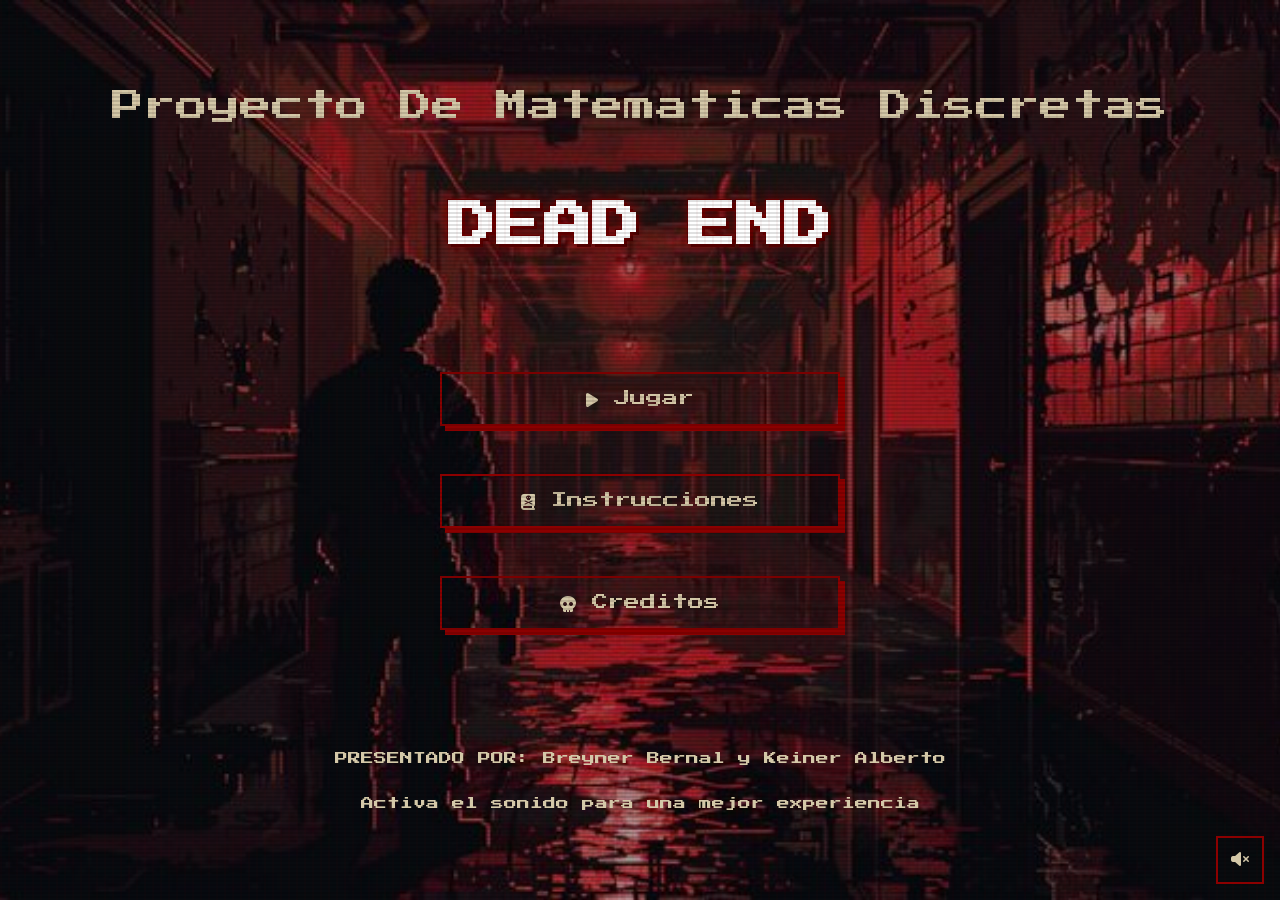
<file: index.html>
<!DOCTYPE html>
<html lang="es">

<head>
    <meta charset="UTF-8">
    <meta name="viewport" content="width=device-width, initial-scale=1.0">
    <title>Menu</title>
    <link rel="stylesheet" href="./style/style.css">
    <link rel="stylesheet" href="https://cdn.jsdelivr.net/npm/@fortawesome/fontawesome-free@6/css/all.min.css">
</head>

<body>
    <div class="flashlight"></div>
    <button class="btn-sound" id="btn-sound">
        <i class="fa-solid fa-volume-xmark"></i>
    </button>
    <header class="header">
        <h1 class="title" data-text="DEAD END">DEAD END</h1>
        <p class="subtitle">Proyecto De Matematicas Discretas</p>
    </header>

    <main class="main">
        <nav>
            <ul>
                <li class="menu-item">
                    <a class="btn-menu" href="./subpages/play.html">
                        <i class="fa-solid fa-play"></i>
                        Jugar
                    </a>
                </li>
                <li class="menu-item">
                    <a class="btn-menu" href="./subpages/instruction.html">
                        <i class="fa-solid fa-book-skull"></i>
                        Instrucciones
                    </a>
                </li>
                <li class="menu-item">
                    <a class="btn-menu" href="./subpages/credits.html">
                        <i class="fas fa-skull"></i>
                        Creditos
                    </a>
                </li>
            </ul>
        </nav>

    </main>

    <footer class="footer">
        <p class="blink">PRESENTADO POR: Breyner Bernal y Keiner Alberto</p>
        <p class="blink">Activa el sonido para una mejor experiencia</p>
    </footer>
    <div class="glitch-overlay"></div>
    <script src="./script/index.js"></script>
</body>
</file>
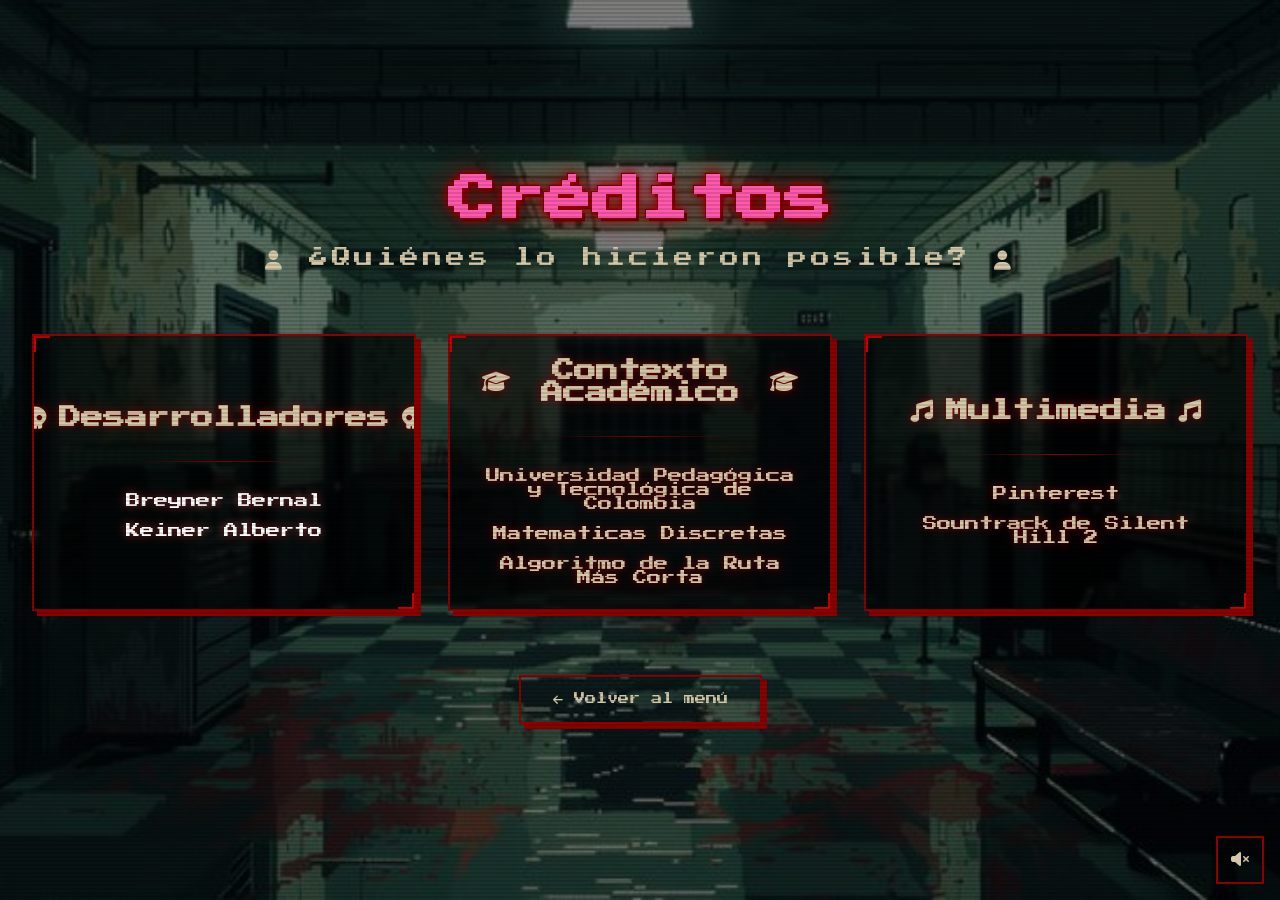
<file: subpages/credits.html>
<!DOCTYPE html>
<html lang="es">

<head>
    <meta charset="UTF-8">
    <meta name="viewport" content="width=device-width, initial-scale=1.0">
    <title>Créditos</title>
    <link rel="stylesheet" href="../style/style-cre.css">
    <link rel="stylesheet" href="https://cdn.jsdelivr.net/npm/@fortawesome/fontawesome-free@6/css/all.min.css">
</head>

<body>

    <!-- control de sonido -->
    <button class="btn-sound" id="btn-sound">
        <i class="fa-solid fa-volume-xmark"></i>
    </button>

    <!-- encabezado de la pagina -->
    <header class="header">
        <h1 class="title" data-text="Créditos">Créditos</h1>
        <p class="subtitle">
            <i class="fa-solid fa-user"></i>
            ¿Quiénes lo hicieron posible?
            <i class="fa-solid fa-user"></i>
        </p>
            
    </header>

    <!-- contenido principal -->
    <main class="main">

        <!-- seccion de desarrolladores -->
        <section class="section">
            <h2 class="section-title">
                <i class="fa-solid fa-skull"></i>
                Desarrolladores
                <i class="fa-solid fa-skull"></i>
            </h2>

            <div class="divider"></div>

            <ul class="credit-list">
                <li class="credit-item highlight">
                    <p>Breyner Bernal</p>
                </li>
                <li class="credit-item highlight">
                    <p>Keiner Alberto</p>
                </li>
            </ul>
        </section>

        <!-- seccion academica -->
        <section class="section">
            <h2 class="section-title">
                <i class="fa-solid fa-graduation-cap"></i>
                Contexto Académico
                <i class="fa-solid fa-graduation-cap"></i>
            </h2>

            <div class="divider"></div>

            <ul class="credit-list">
                <li class="credit-item">
                    <p>Universidad Pedagógica y Tecnológica de Colombia</p>
                </li>
                <li class="credit-item">
                    <p>Matematicas Discretas</p>
                </li>
                <li class="credit-item">
                    <p>Algoritmo de la Ruta Más Corta</p>
                </li>
            </ul>
        </section>

        <!-- seccion de musica -->
        <section class="section">
            <h2 class="section-title">
                <i class="fa-solid fa-music"></i>
                Multimedia
                <i class="fa-solid fa-music"></i>
            </h2>

            <div class="divider"></div>

            <ul class="credit-list">
                <li class="credit-item">
                    <p>Pinterest</p>
                </li>
                <li class="credit-item">
                    <p>Sountrack de Silent Hill 2</p>
                </li>
            </ul>
        </section>

    </main>

    <!-- pie de pagina con navegacion de vuelta -->
    <footer class="footer">
        <a class="btn-back" href="../index.html">
            <i class="fa-solid fa-arrow-left"></i>
            Volver al menú
        </a>
    </footer>

    <div class="glitch-overlay"></div>
    <script src="../script/audio.js"></script>
</body>

</html>
</file>
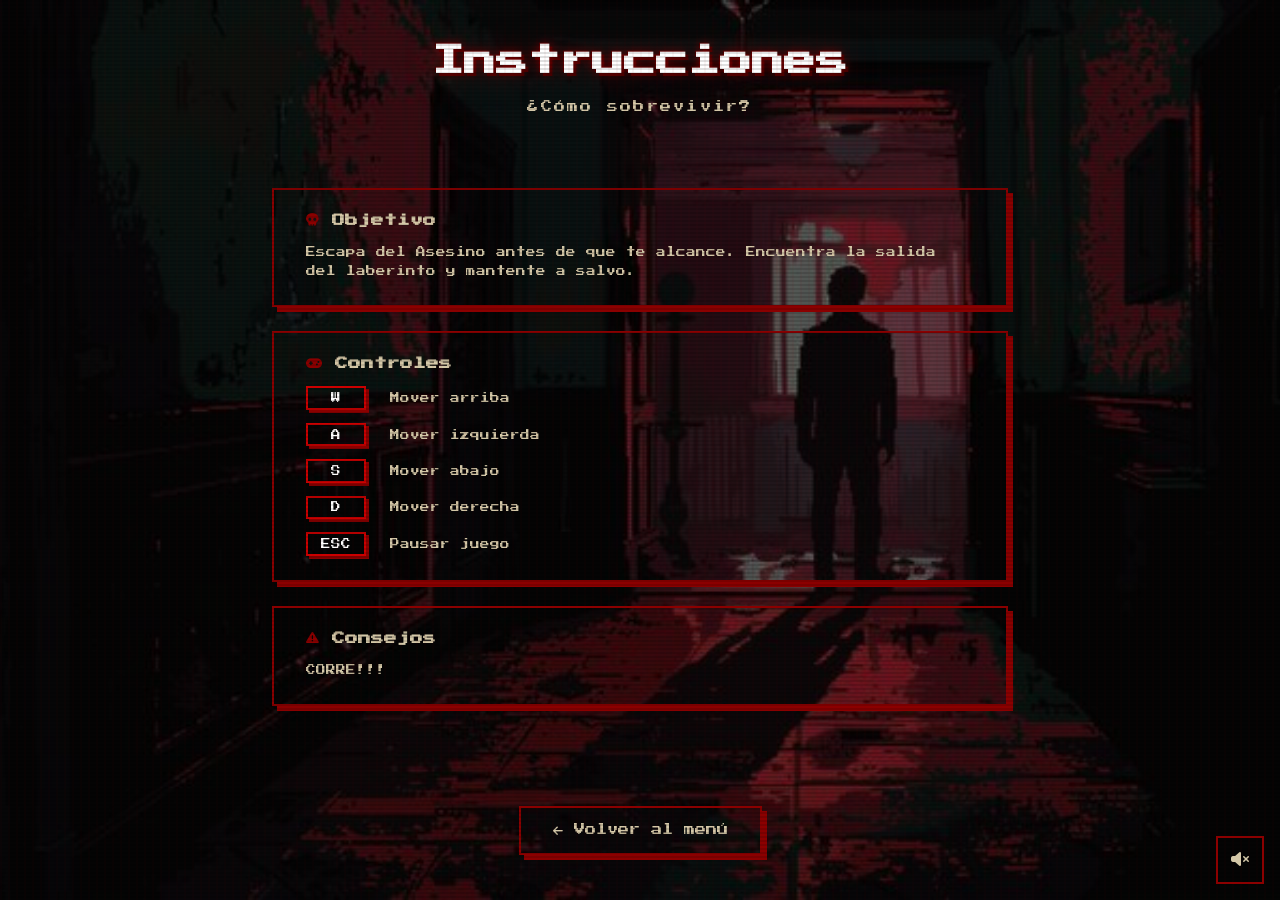
<file: subpages/instruction.html>
<!DOCTYPE html>
<html lang="es">

<head>
    <meta charset="UTF-8">
    <meta name="viewport" content="width=device-width, initial-scale=1.0">
    <title>Instrucciones</title>
    <link rel="stylesheet" href="../style/style-ins.css">
    <link rel="stylesheet" href="https://cdn.jsdelivr.net/npm/@fortawesome/fontawesome-free@6/css/all.min.css">
</head>

<body>
    <!-- overlay efecto linterna -->
    <div class="flashlight"></div>

    <!-- control de sonido -->
    <button class="btn-sound" id="btn-sound">
        <i class="fa-solid fa-volume-xmark"></i>
    </button>

    <!-- encabezado de la pagina -->
    <header class="header">
        <h1 class="title">Instrucciones</h1>
        <p class="subtitle">¿Cómo sobrevivir?</p>
    </header>

    <!-- contenido principal -->
    <main class="main">

        <!-- seccion de objetivo -->
        <section class="section">
            <h2 class="section-title">
                <i class="fa-solid fa-skull"></i>
                Objetivo
            </h2>
            <p class="section-text">
                Escapa del Asesino antes de que te alcance. Encuentra la salida del laberinto y mantente a salvo.
            </p>
        </section>

        <!-- seccion de controles -->
        <section class="section">
            <h2 class="section-title">
                <i class="fa-solid fa-gamepad"></i>
                Controles
            </h2>
            <ul class="control-list">
                <li class="control-item">
                    <span class="tecla">W</span>
                    <span class="control-desc">Mover arriba</span>
                </li>
                <li class="control-item">
                    <span class="tecla">A</span>
                    <span class="control-desc">Mover izquierda</span>
                </li>
                <li class="control-item">
                    <span class="tecla">S</span>
                    <span class="control-desc">Mover abajo</span>
                </li>
                <li class="control-item">
                    <span class="tecla">D</span>
                    <span class="control-desc">Mover derecha</span>
                </li>
                <li class="control-item">
                    <span class="tecla">ESC</span>
                    <span class="control-desc">Pausar juego</span>
                </li>
            </ul>
        </section>

        <!-- seccion de consejos -->
        <section class="section">
            <h2 class="section-title">
                <i class="fa-solid fa-triangle-exclamation"></i>
                Consejos
            </h2>
            <p class="section-text">
                CORRE!!!
            </p>
        </section>

    </main>

    <!-- pie de pagina con navegacion de vuelta -->
    <footer class="footer">
        <a class="btn-back" href="../index.html">
            <i class="fa-solid fa-arrow-left"></i>
            Volver al menú
        </a>
    </footer>

    <div class="glitch-overlay"></div>
    <script src="../script/audio.js"></script>
</body>

</html>
</file>
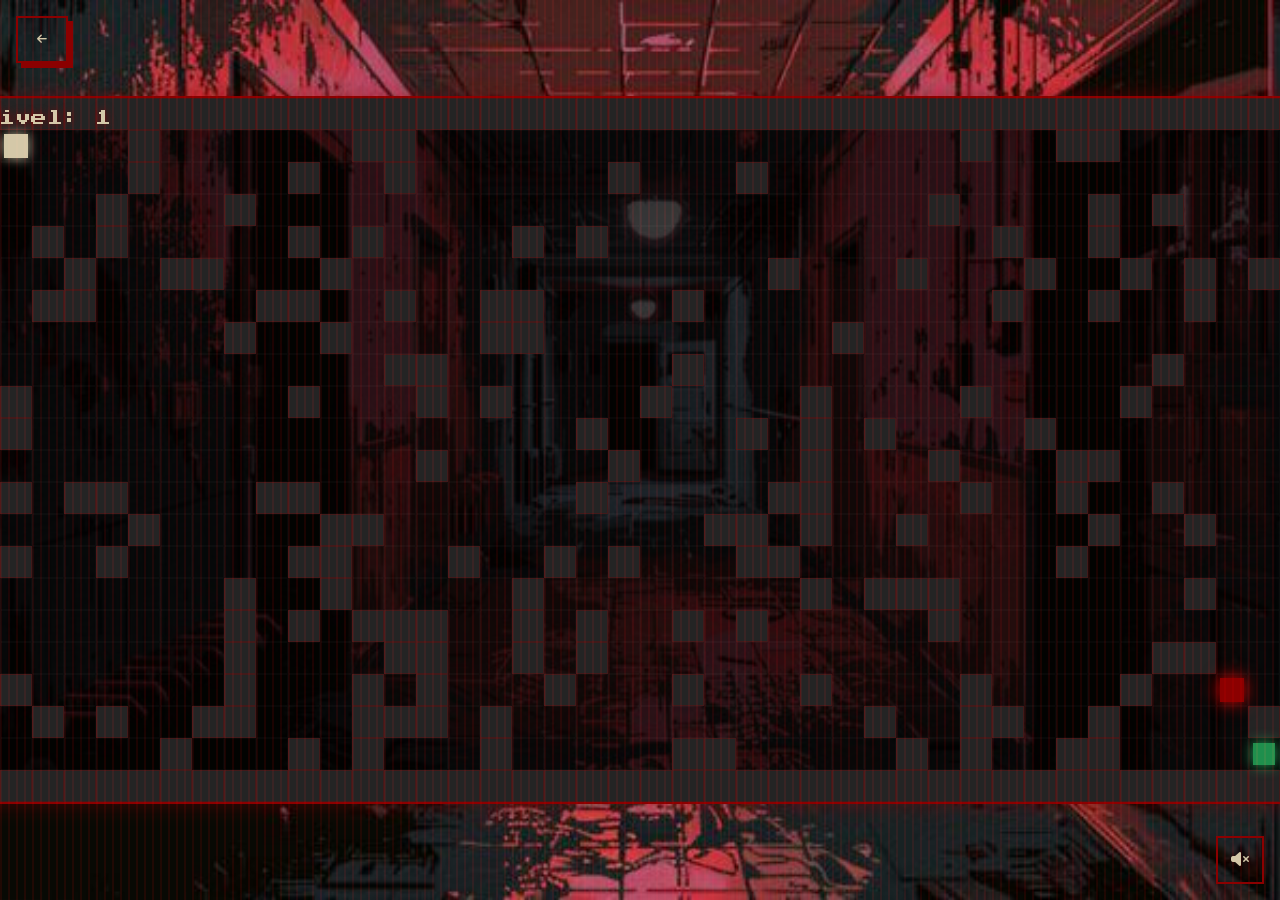
<file: subpages/play.html>
<!DOCTYPE html>
<html lang="es">

<head>
    <meta charset="UTF-8">
    <meta name="viewport" content="width=device-width, initial-scale=1.0">
    <title>VideoGame</title>
    <link rel="stylesheet" href="../style/map.css">
    <link rel="stylesheet" href="https://cdn.jsdelivr.net/npm/@fortawesome/fontawesome-free@6/css/all.min.css">
</head>

<body>
    <div class="flashlight"></div>

    <div class="glitch-overlay"></div>

    <button class="btn-sound" id="btn-sound">
        <i class="fa-solid fa-volume-xmark"></i>
    </button>

    <a class="btn-back" href="../index.html">
        <i class="fa-solid fa-arrow-left"></i>
    </a>

    <div class="game-container">
        <canvas id="game"></canvas>
    </div>

    <script src="../script/game/map.js"></script>
    <!-- <script src="../script/audio.js"></script> -->

</body>

</html>
</file>
<file: style/style.css>
@import url('https://fonts.googleapis.com/css2?family=Press+Start+2P&display=swap');

:root{
    --primary-color: #8b0000;
    --secondary-color: #d4c8a8;

    --background-color: red;

    --border-color:#cc0000;

    --text-color:white;
    --text-color-secundary: #d4c8a8;
}

*{
    margin: 0;
    padding: 0;
    box-sizing: border-box;
}
body{
    background-image: url(../images/b-menu.jpg);
    background-size: cover;
    background-position: center;
    background-repeat: no-repeat;
    min-height: 100vh;
    position: relative;
    font-family: 'Press Start 2P', monospace;
    color:  var(--text-color);
    display: flex;
    flex-direction: column;
    justify-content: space-evenly;
}
body::before{
    content: '';
    position: fixed;
    inset: 0;
    background: rgba(0, 0, 0, 0.3);
    z-index: 0;
}

/* linea que asemejan a una pantalla antigua */
body::after {
    content: '';
    position: fixed;
    inset: 0;
    background: repeating-linear-gradient(
        0deg,
        transparent,
        transparent 2px,
        rgba(0, 0, 0, 0.12) 2px,
        rgba(0, 0, 0, 0.12) 4px
    );
    pointer-events: none;
    z-index: 9;
}

.header, .main,.footer{
    width: 100%;
    text-align: center;
    padding: 2rem;
    position: relative;
    z-index: 1;

}
.header{
    display: flex;
    flex-direction: column-reverse;
    gap: 5rem;
    font-size: 2rem;
}

.title{
    font-size: 3rem;
    text-shadow: 
        0 0 10px rgba(139, 0, 0, 0.8),
        0 0 30px rgba(139, 0, 0, 0.5),
        0 0 60px rgba(139, 0, 0, 0.3),
        3px 3px 0px #3a0000,
        -1px -1px 0px #3a0000;
}

.subtitle{
    color:var(--secondary-color)
}
nav ul{
    list-style: none;
    display: flex;
    flex-direction: column;
    justify-content: center;
    gap: 3rem;
}
nav ul:has(a:hover) .btn-menu:not(:hover) {
    opacity: 0.3;
    transition: opacity 0.2s ease;
}

.btn-menu{
    width: 400px;
    display: inline-block;
    padding: 1rem 2rem;
    border: 2px solid var(--primary-color);
    box-shadow: 5px 5px 0px var(--primary-color);
    color: var(--text-color-secundary);
    text-decoration: none;
    transition: opacity 0.7s ease, background-color 0.3s ease, transform 0.2s ease;
}
.btn-menu:hover{
    background:var(--background-color);
    border-color: var(--border-color);
    color: var(--text-color);

    transform: scale(1.08);

    box-shadow: 0 0 20px rgba(139, 0, 0, 0.6),
                0 0 40px rgba(139, 0, 0, 0.2);
}
.footer{
    font-size: 0.8rem;
    display: flex;
    flex-direction: column;
    gap: 2rem;
    position: relative;
    z-index: 99;
    color: var(--secondary-color);
}

@keyframes blink {
    0%, 100% { opacity: 1; }
    50%       { opacity: 0; }
}

.blink{
    animation: blink 5s infinite;

}

@keyframes glitch {
    0%, 100% { opacity: 0; }
    85%      { opacity: 0; }
    87%      { opacity: 1; }
    89%      { opacity: 0; }
    93%      { opacity: 0.6; }
    95%      { opacity: 0; }
}

.glitch-overlay {
    position: fixed;
    inset: 0;
    pointer-events: none;
    z-index: 9;
    background: repeating-linear-gradient(
        90deg,
        rgba(139, 0, 0, 0.04) 0px,
        rgba(139, 0, 0, 0.04) 2px,
        transparent 2px,
        transparent 8px
    );
    animation: glitch 10s steps(1) infinite;
}

.btn-sound {
    position: fixed;
    bottom: 1rem;
    right: 1rem;
    z-index: 99;
    background: transparent;
    border: 2px solid var(--primary-color);
    color: var(--secondary-color);
    padding: 0.8rem;
    cursor: pointer;
    font-size: 1rem;
    transition: opacity 0.7s ease, background-color 0.3s ease, transform 0.2s ease;
}
.btn-sound:hover {
    background: var(--background-color);
    border-color: var(--border-color);
    transform: scale(1.1);
    color: var(--text-color);
    box-shadow: 0 0 20px rgba(139, 0, 0, 0.6),
                0 0 40px rgba(139, 0, 0, 0.2);
}

.flashlight {
    position: fixed;
    inset: 0;
    pointer-events: none;
    z-index: 50;
}
</file>
<file: style/style-cre.css>
@import url('https://fonts.googleapis.com/css2?family=Press+Start+2P&display=swap');

:root {
    --primary-color: #8b0000;
    --secondary-color: #d4c8a8;
    --border-color: #cc0000;
    --text-color: white;
    --text-color-secundary: #d4c8a8;
    --background-color: var(--primary-color);
    --background-color-btn: red;
}

* {
    margin: 0;
    padding: 0;
    box-sizing: border-box;
}

body {
    background-image: url(../images/b-credits.jpg);
    background-size: cover;
    background-position: center;
    background-repeat: no-repeat;
    width: 100vw;
    min-height: 100vh;
    position: relative;
    font-family: 'Press Start 2P', monospace;
    color: var(--text-color);
    display: flex;
    flex-direction: column;
    justify-content: center;
    align-items: center;
  
    animation: crt-flicker 5s infinite;
}

/* CAMBIADO: flicker real con micro-cortes bruscos e irregulares */
@keyframes crt-flicker {
    0%    { opacity: 1; }
    2%    { opacity: 0.85; }
    4%    { opacity: 1; }
    19%   { opacity: 1; }
    20%   { opacity: 0.7; }
    20.5% { opacity: 1; }
    45%   { opacity: 1; }
    45.5% { opacity: 0.92; }
    46%   { opacity: 1; }
    71%   { opacity: 1; }
    71.5% { opacity: 0.6; }
    72%   { opacity: 1; }
    100%  { opacity: 1; }
}

/* overlay oscuro base */
body::before {
    content: '';
    position: fixed;
    inset: 0;
    background: rgba(0, 0, 0, 0.5);
    z-index: 0;
}

/* lineas que asemejan una pantalla antigua */
body::after {
    content: '';
    position: fixed;
    inset: 0;
    background: repeating-linear-gradient(0deg,
            transparent,
            transparent 2px,
            rgba(0, 0, 0, 0.12) 2px,
            rgba(0, 0, 0, 0.12) 4px);
    pointer-events: none;
    z-index: 9;
}

.header {
    padding: 2rem;
    text-align: center;
    display: flex;
    flex-direction: column;
    align-items: center;
    gap: 1.5rem;
    z-index: 1;
}

.main {
    width: 100%;
    z-index: 1;
    display: flex;
    justify-content: space-evenly;
    gap: 2rem;
    padding: 2rem;
}

/* titulo principal */
.title {
    font-size: 3rem;
    color: var(--text-color);
    text-shadow:
        0 0 10px rgba(139, 0, 0, 0.8),
        0 0 30px rgba(139, 0, 0, 0.5),
        3px 3px 0px #3a0000,
        -1px -1px 0px #3a0000;
    position: relative;
}

.title::before {
    content: attr(data-text);
    position: absolute;
    top: 0; left: 0;
    color: #ff2020;
    animation: glitch-clip 4s infinite steps(1);
    opacity: 0.9;
    mix-blend-mode: normal;
}

.title::after {
    content: attr(data-text);
    position: absolute;
    top: 0; left: 0;
    color: #004cff;
    animation: glitch-clip 4s infinite steps(1) 0.15s;
    opacity: 0.6;
    mix-blend-mode: screen;
}

@keyframes glitch-clip {
    0%   { clip-path: inset(0 0 95% 0);   transform: translate(-3px, 0); }
    10%  { clip-path: inset(40% 0 50% 0); transform: translate(3px, 0); }
    20%  { clip-path: inset(80% 0 5% 0);  transform: translate(-2px, 0); }
    30%  { clip-path: inset(0 0 95% 0);   transform: translate(0, 0); }
    100% { clip-path: inset(0 0 95% 0);   transform: translate(0, 0); }
}


.subtitle {
    /* color:red; */
    color: var(--secondary-color);
    font-size: 1.2rem;
    letter-spacing: 0.2em;
}

/* secciones de contenido */
.section {
    width: 500px;
    backdrop-filter: blur(2px);

    border: 2px solid var(--primary-color);
    box-shadow: 5px 5px 0px var(--primary-color);
    padding: 1.5rem 2rem;

    text-align: center;
    display: flex;
    flex-direction: column;
    align-items: center;

    justify-content: center;

    gap: 2rem;

    background: rgba(0, 0, 0, 0.6);

    text-shadow:
        0 0 5px rgba(139, 0, 0, 0.8),
        0 0 15px rgba(139, 0, 0, 0.5);

    transition: transform .3s ease, box-shadow .3s ease;
    position: relative; 
    overflow: hidden;   
}

.section::before {
    content: '';
    position: absolute;
    top: 0;
    left: 0;
    width: 14px;
    height: 14px;
    border-top: 2px solid var(--border-color);
    border-left: 2px solid var(--border-color);
}
.section::after {
    content: '';
    position: absolute;
    bottom: 0;
    right: 0;
    width: 14px;
    height: 14px;
    border-bottom: 2px solid var(--border-color);
    border-right: 2px solid var(--border-color);
}

.section:hover {
    transform: translateY(-5px);
    box-shadow:
        0 0 20px rgba(139, 0, 0, .5),
        5px 5px 0px var(--primary-color);
}

.section-title {
    font-size: 1.4rem;
    color: var(--secondary-color);
    display: flex;
    align-items: center;
    gap: 0.8rem;
}

/* lista de creditos */
.credit-list {
    color: var(--text-color-secundary);
    list-style: none;
    display: flex;
    flex-direction: column;
    gap: 1rem;
}

.credit-item {
    font-size: 0.9rem;
}

.divider {
    width: 60%;
    height: 1px;
    background: linear-gradient(90deg, transparent, var(--primary-color), transparent);
}

.credit-item.highlight {
    color: #fff;
    text-shadow: 0 0 10px rgba(255, 80, 80, 0.6);
}

.footer {
    z-index: 1;
    padding: 2rem;
}

/* boton de volver */
.btn-back {
    display: inline-block;
    padding: 1rem 2rem;
    border: 2px solid var(--primary-color);
    box-shadow: 5px 5px 0px var(--primary-color);
    color: var(--text-color-secundary);
    text-decoration: none;
    transition: opacity 0.7s ease, background-color 0.3s ease, transform 0.2s ease;
    font-size: 0.7rem;
}

.btn-back:hover {

    background-color:var(--background-color-btn);
    border-color: var(--border-color);
    color: var(--text-color);
    transform: scale(1.05);
    box-shadow: 0 0 20px rgba(139, 0, 0, 0.6),
        0 0 40px rgba(139, 0, 0, 0.2);
}

/* control de sonido */
.btn-sound {
    position: fixed;
    bottom: 1rem;
    right: 1rem;
    z-index: 99;
    background: transparent;
    border: 2px solid var(--primary-color);
    color: var(--secondary-color);
    padding: 0.8rem;
    cursor: pointer;
    font-size: 1rem;
    transition: opacity 0.7s ease, background-color 0.3s ease, transform 0.2s ease;
}

.btn-sound:hover {
    background: var(--background-color-btn);
    border-color: var(--border-color);
    transform: scale(1.1);
    color: var(--text-color);
    box-shadow: 0 0 20px rgba(139, 0, 0, 0.6),
        0 0 40px rgba(139, 0, 0, 0.2);
}

.glitch-overlay {
    position: fixed;
    inset: 0;
    pointer-events: none;
    z-index: 8;
    animation: glitch-overlay-flicker 8s infinite;
}

@keyframes glitch-overlay-flicker {
    0%, 97%, 100% { opacity: 0; }
    97.5% {
        opacity: 1;
        background: rgba(139, 0, 0, 0.06);
        transform: translateX(3px);
    }
    98% {
        opacity: 1;
        background: rgba(0, 60, 255, 0.04);
        transform: translateX(-3px);
    }
    98.5% { opacity: 0; }
}
</file>
<file: style/style-ins.css>
@import url('https://fonts.googleapis.com/css2?family=Press+Start+2P&display=swap');

:root {
    --primary-color: #8b0000;
    --secondary-color: #d4c8a8;
    --border-color: #cc0000;
    --text-color: white;
    --text-color-secundary: #d4c8a8;
    --background-color: var(--primary-color);
    --background-color-btn: red;
}

* {
    margin: 0;
    padding: 0;
    box-sizing: border-box;
}

body {
    background-image: url(../images/b-instruction.jpg);
    background-size: cover;
    background-position: center;
    background-repeat: no-repeat;
    min-height: 100vh;
    position: relative;
    font-family: 'Press Start 2P', monospace;
    color: var(--text-color);
    display: flex;
    flex-direction: column;
    justify-content: space-evenly;
    align-items: center;
}

/* overlay oscuro base */
body::before {
    content: '';
    position: fixed;
    inset: 0;
    background: rgba(0, 0, 0, 0.55);
    z-index: 0;
}

/* lineas que asemejan una pantalla antigua */
body::after {
    content: '';
    position: fixed;
    inset: 0;
    background: repeating-linear-gradient(
        0deg,
        transparent,
        transparent 2px,
        rgba(0, 0, 0, 0.12) 2px,
        rgba(0, 0, 0, 0.12) 4px
    );
    pointer-events: none;
    z-index: 9;
}

.header, .main, .footer {
    width: 100%;
    max-width: 800px;
    text-align: center;
    padding: 2rem;
    position: relative;
    z-index: 1;
}

/* titulo principal */
.title {
    font-size: 2rem;
    color: var(--text-color);
    text-shadow:
        0 0 10px rgba(139, 0, 0, 0.8),
        0 0 30px rgba(139, 0, 0, 0.5),
        3px 3px 0px #3a0000,
        -1px -1px 0px #3a0000;
    margin-bottom: 1.5rem;
}

.subtitle {
    color: var(--secondary-color);
    font-size: 0.7rem;
    letter-spacing: 0.2em;
}

/* secciones de contenido */
.section {
    border: 2px solid var(--primary-color);
    box-shadow: 5px 5px 0px var(--primary-color);
    padding: 1.5rem 2rem;
    margin-bottom: 1.5rem;
    text-align: left;
}

.section-title {
    font-size: 0.8rem;
    color: var(--secondary-color);
    margin-bottom: 1rem;
    display: flex;
    align-items: center;
    gap: 0.8rem;
}

.section-title i {
    color: var(--primary-color);
}

.section-text {
    font-size: 0.6rem;
    color: var(--text-color-secundary);
    line-height: 2;
}

/* lista de controles */
.control-list {
    list-style: none;
    display: flex;
    flex-direction: column;
    gap: 0.8rem;
}

.control-item {
    display: flex;
    align-items: center;
    gap: 1.5rem;
}

/* estilo de las teclas */
.tecla {
    display: inline-block;
    border: 2px solid var(--border-color);
    padding: 0.3rem 0.8rem;
    font-size: 0.6rem;
    color: var(--text-color);
    box-shadow: 3px 3px 0px var(--primary-color);
    min-width: 60px;
    text-align: center;
}

.control-desc {
    font-size: 0.6rem;
    color: var(--text-color-secundary);
}

/* boton de volver */
.btn-back {
    display: inline-block;
    padding: 1rem 2rem;
    border: 2px solid var(--primary-color);
    box-shadow: 5px 5px 0px var(--primary-color);
    color: var(--text-color-secundary);
    text-decoration: none;
    transition: opacity 0.7s ease, background-color 0.3s ease, transform 0.2s ease;
    font-size: 0.7rem;
}

.btn-back:hover {
    background: var(--background-color-btn);
    border-color: var(--border-color);
    color: var(--text-color);
    transform: scale(1.05);
    box-shadow: 0 0 20px rgba(139, 0, 0, 0.6),
                0 0 40px rgba(139, 0, 0, 0.2);
}

/* glitch animado */
@keyframes glitch {
    0%, 100% { opacity: 0; }
    85%       { opacity: 0; }
    87%       { opacity: 1; }
    89%       { opacity: 0; }
    93%       { opacity: 0.6; }
    95%       { opacity: 0; }
}

.glitch-overlay {
    position: fixed;
    inset: 0;
    pointer-events: none;
    z-index: 9;
    background: repeating-linear-gradient(
        90deg,
        rgba(139, 0, 0, 0.04) 0px,
        rgba(139, 0, 0, 0.04) 2px,
        transparent 2px,
        transparent 8px
    );
    animation: glitch 10s steps(1) infinite;
}

/* control de sonido */
.btn-sound {
    position: fixed;
    bottom: 1rem;
    right: 1rem;
    z-index: 99;
    background: transparent;
    border: 2px solid var(--primary-color);
    color: var(--secondary-color);
    padding: 0.8rem;
    cursor: pointer;
    font-size: 1rem;
    transition: opacity 0.7s ease, background-color 0.3s ease, transform 0.2s ease;
}

.btn-sound:hover {
    background: var(--background-color-btn);
    border-color: var(--border-color);
    transform: scale(1.1);
    color: var(--text-color);
    box-shadow: 0 0 20px rgba(139, 0, 0, 0.6),
                0 0 40px rgba(139, 0, 0, 0.2);
}

/* efecto linterna */
.flashlight {
    position: fixed;
    inset: 0;
    pointer-events: none;
    z-index: 50;
}
</file>
<file: style/map.css>
@import url('https://fonts.googleapis.com/css2?family=Press+Start+2P&display=swap');

:root {
    --primary-color: #8b0000;
    --secondary-color: #d4c8a8;
    --border-color: #cc0000;
    --text-color: white;
    --text-color-secundary: #d4c8a8;
    --background-color: var(--primary-color);
    --background-color-btn: red;
    
}



body{
    background-image: url("../images/b2.jpg");
    background-size: cover;
    background-position: center;
    background-repeat: no-repeat;
    display: flex;
    justify-content: center; 
    align-items: center;    
    height: 100vh;
    margin: 0;
    overflow: hidden;
    font-family: 'Press Start 2P', monospace;
    color: var(--text-color);
}
.game-container{
    display: flex;
    justify-content: center;
    align-items: center;
    width: 95vw;
    height: 90vh;
}
#game {
    border: 2px solid var(--primary-color);
    box-shadow:
        0 0 20px rgba(139, 0, 0, 0.45),
        inset 0 0 40px rgba(0, 0, 0, 0.8);
    background: rgba(0, 0, 0, 0.45);
    image-rendering: pixelated;
}




/* --- CAPAS DE EFECTOS --- */

.flashlight {
    position: fixed;
    inset: 0;
    pointer-events: none;
    z-index: 50; 
   background: rgba(0, 0, 0, 0.75);
    transition: opacity 0.1s ease;
}

.glitch-overlay {
    position: fixed;
    inset: 0;
    pointer-events: none;
    z-index: 60;
    background: repeating-linear-gradient(
        90deg,
        rgba(204, 0, 0, 0.12) 0px,
        rgba(204, 0, 0, 0.12) 2px,
        transparent 2px,
        transparent 8px
    );
    mix-blend-mode: screen;
    animation: glitch 6s steps(1) infinite;
}

@keyframes glitch {
    0%, 100% { opacity: 0; transform: translateX(0); }
    70%      { opacity: 0; }
    72%      { opacity: 0.8; transform: translateX(-4px); }
    73%      { opacity: 0; }
    84%      { opacity: 0.6; transform: translateX(3px); }
    85%      { opacity: 0; }
    92%      { opacity: 0.9; transform: translateX(-2px); }
    93%      { opacity: 0; }
}
/* --- BOTÓN DE SONIDO --- */

.btn-sound {
    position: fixed;
    bottom: 1rem;
    right: 1rem;
    z-index: 99;
    background: transparent;
    border: 2px solid var(--primary-color);
    color: var(--secondary-color);
    padding: 0.8rem;
    cursor: pointer;
    font-size: 1rem;
    transition: opacity 0.7s ease, background-color 0.3s ease, transform 0.2s ease;
}

.btn-sound:hover {
    background: var(--background-color-btn);
    border-color: var(--border-color);
    transform: scale(1.1);
    color: var(--text-color);
    box-shadow: 0 0 20px rgba(139, 0, 0, 0.6),
                0 0 40px rgba(139, 0, 0, 0.2);
}

/* boton de volver a atras */
/* --- BOTÓN DE VOLVER --- */

.btn-back {
    position: fixed;
    top: 1rem;
    left: 1rem;
    z-index: 99;

    display: inline-flex;
    align-items: center;
    gap: 0.7rem;

    padding: 1rem 1.2rem;
    border: 2px solid var(--primary-color);
    box-shadow: 5px 5px 0px var(--primary-color);

    color: var(--text-color-secundary);
    background: transparent;
    text-decoration: none;
    font-size: 0.7rem;

    transition: opacity 0.7s ease, background-color 0.3s ease, transform 0.2s ease;
}

.btn-back:hover {
    background-color: var(--background-color-btn);
    border-color: var(--border-color);
    color: var(--text-color);
    transform: scale(1.05);

    box-shadow:
        0 0 20px rgba(139, 0, 0, 0.6),
        0 0 40px rgba(139, 0, 0, 0.2);
}
</file>
